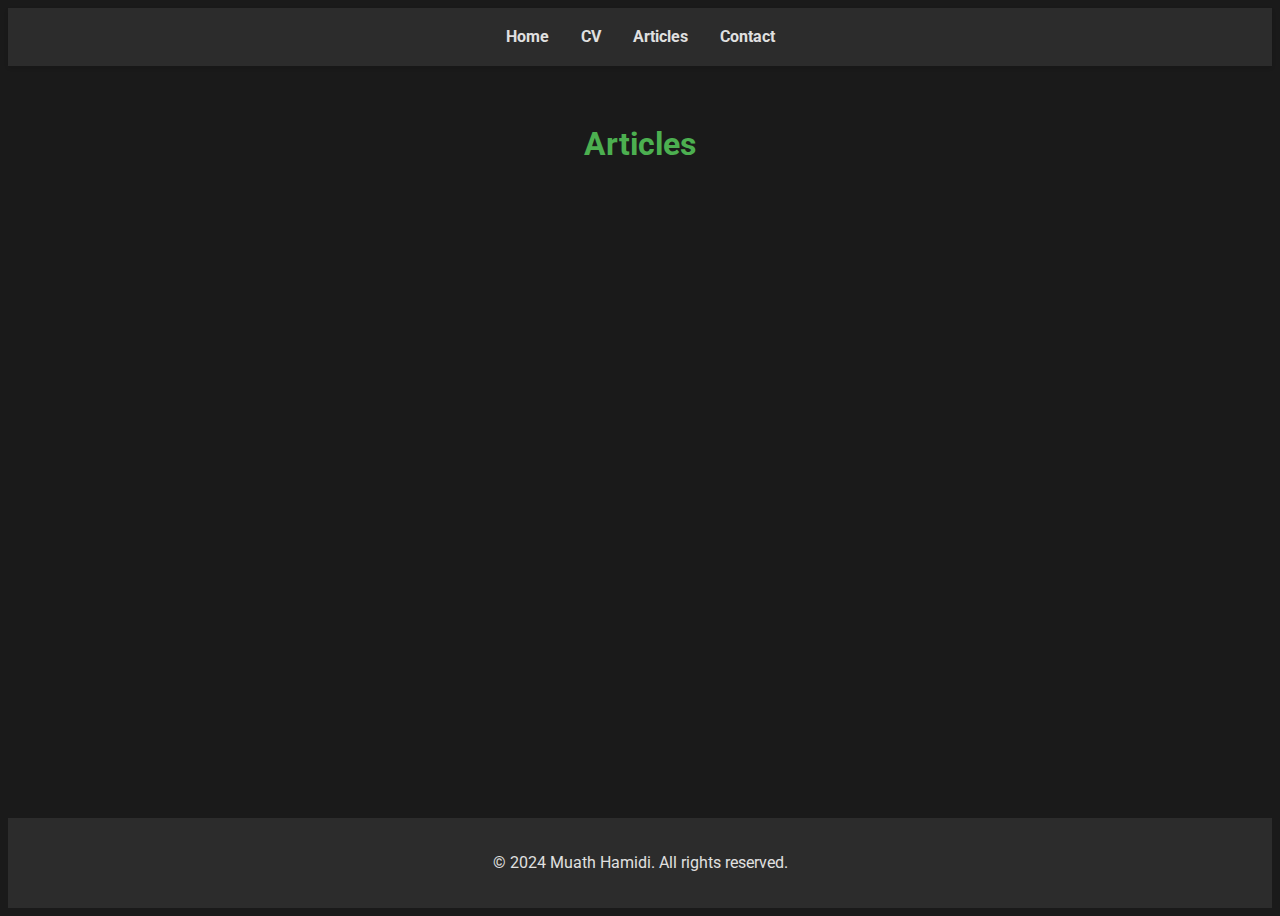
<file: articles.html>
<!DOCTYPE html>
<html lang="en">
<head>
    <meta charset="UTF-8">
    <meta name="viewport" content="width=device-width, initial-scale=1.0">
    <title>Articles - Muath Hamidi</title>
    <link rel="stylesheet" href="style.css">
    <link href="https://fonts.googleapis.com/css2?family=Roboto:wght@300;400;700&display=swap" rel="stylesheet">
</head>
<body>
    <header>
        <nav>
            <ul>
                <li><a href="index.html">Home</a></li>
                <li><a href="cv.html">CV</a></li>
                <li><a href="articles.html">Articles</a></li>
                <li><a href="contact.html">Contact</a></li>
            </ul>
        </nav>
    </header>
    
    <main>
        <h1>Articles</h1>
        <!-- Add your articles content here -->
    </main>

    <footer>
        <p>&copy; 2024 Muath Hamidi. All rights reserved.</p>
    </footer>
</body>
</html>
</file>
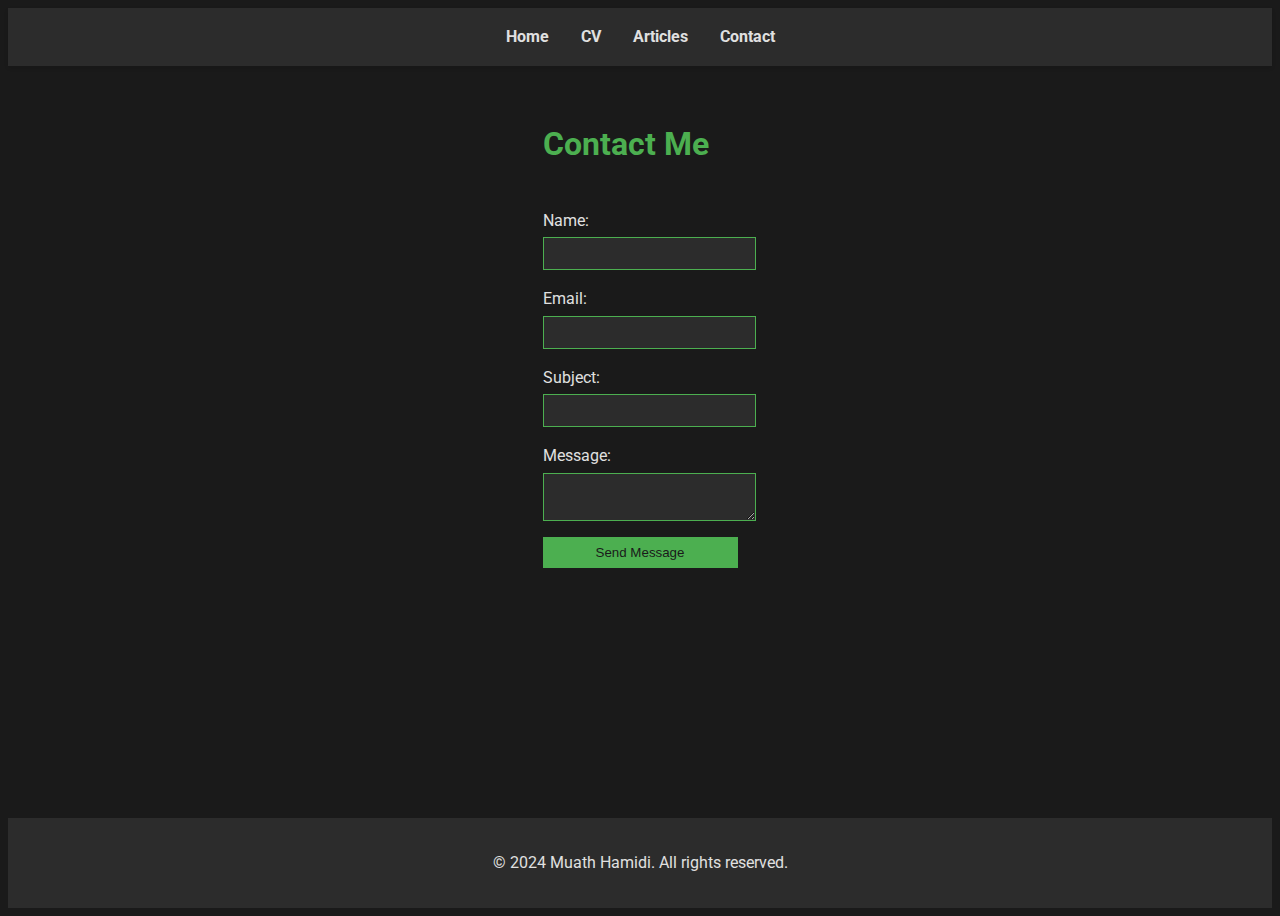
<file: contact.html>
<!DOCTYPE html>
<html lang="en">
<head>
    <meta charset="UTF-8">
    <meta name="viewport" content="width=device-width, initial-scale=1.0">
    <title>Contact Muath Hamidi</title>
    <link rel="stylesheet" href="style.css">
    <link href="https://fonts.googleapis.com/css2?family=Roboto:wght@300;400;700&display=swap" rel="stylesheet">
</head>
<body>
    <header>
        <nav>
            <ul>
                <li><a href="index.html">Home</a></li>
                <li><a href="cv.html">CV</a></li>
                <li><a href="articles.html">Articles</a></li>
                <li><a href="contact.html">Contact</a></li>
            </ul>
        </nav>
    </header>
    
    <main>
        <h1>Contact Me</h1>
        <form action="https://formspree.io/f/muath.hamidi@mail.mcgill.ca" method="POST">
            <label for="name">Name:</label>
            <input type="text" id="name" name="name" required>

            <label for="email">Email:</label>
            <input type="email" id="email" name="email" required>

            <label for="subject">Subject:</label>
            <input type="text" id="subject" name="subject" required>

            <label for="message">Message:</label>
            <textarea id="message" name="message" required></textarea>

            <button type="submit">Send Message</button>
        </form>
    </main>

    <footer>
        <p>&copy; 2024 Muath Hamidi. All rights reserved.</p>
    </footer>
</body>
</html>
</file>
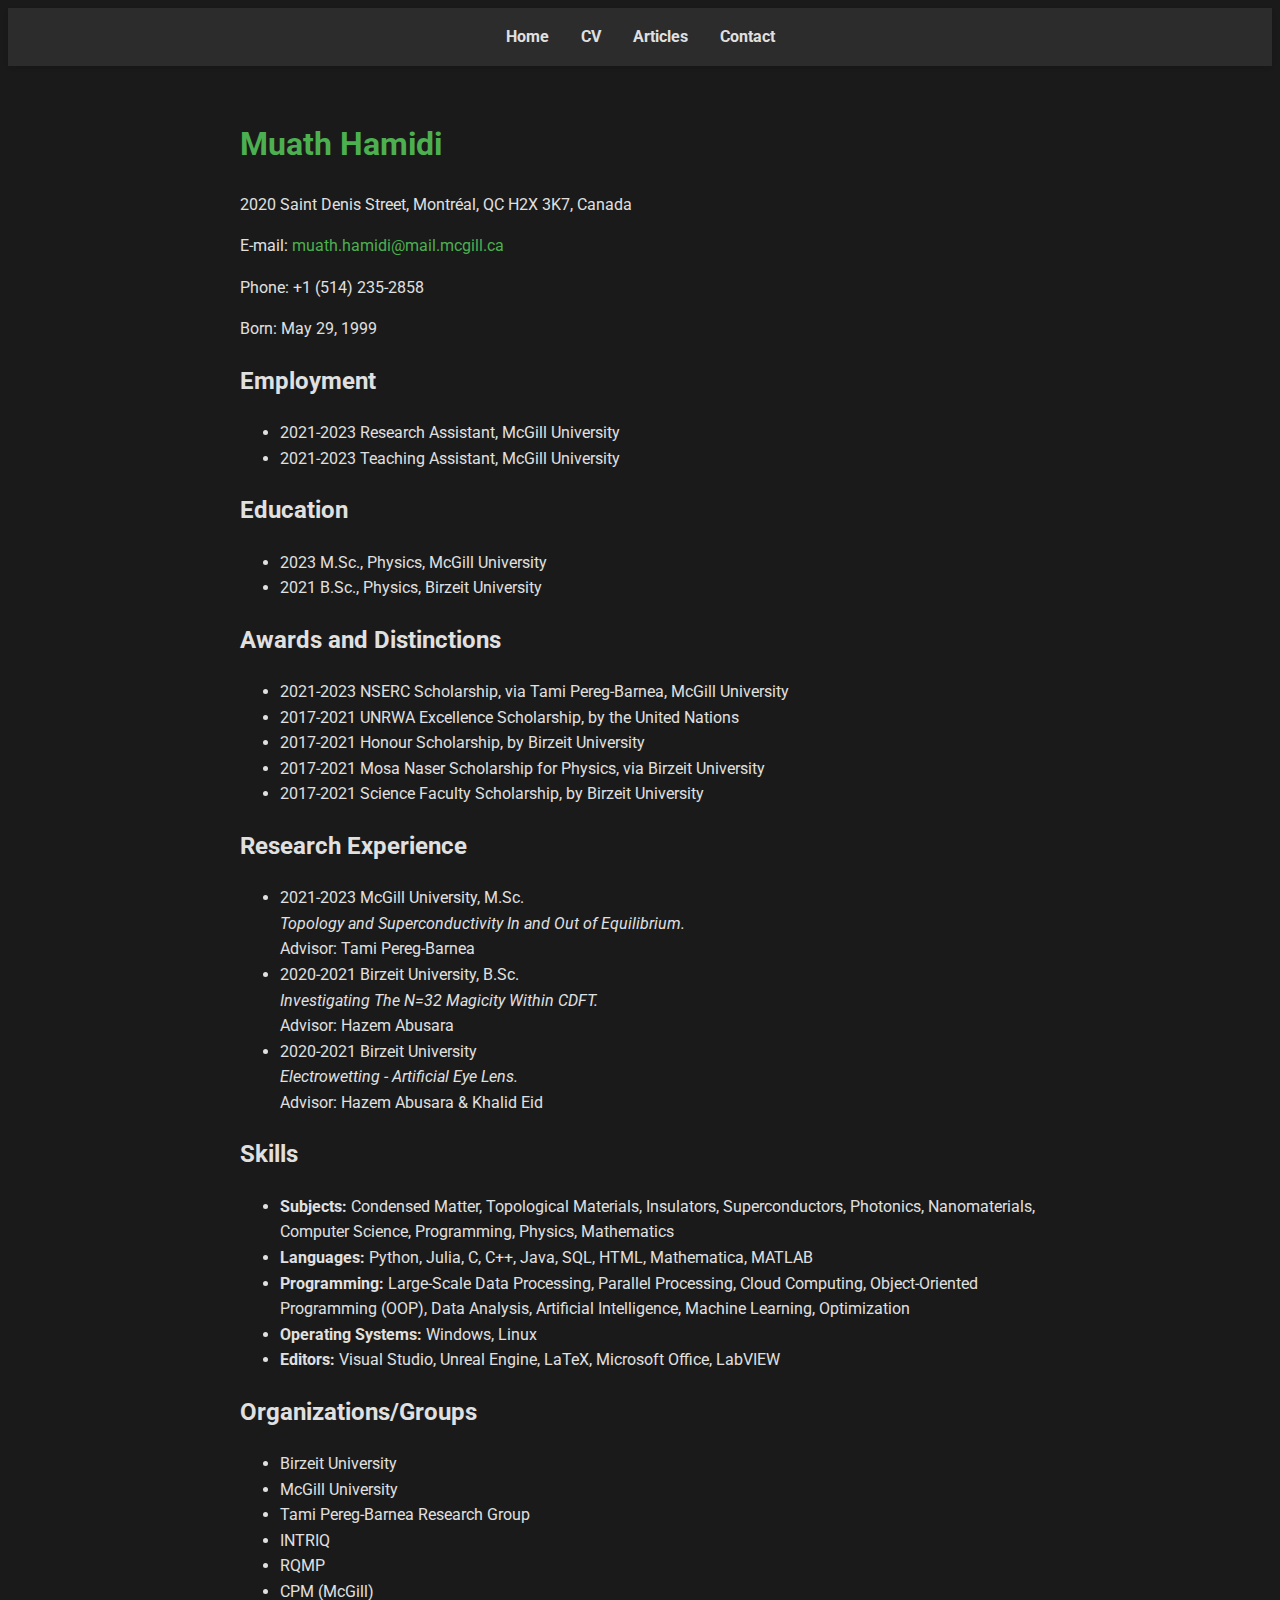
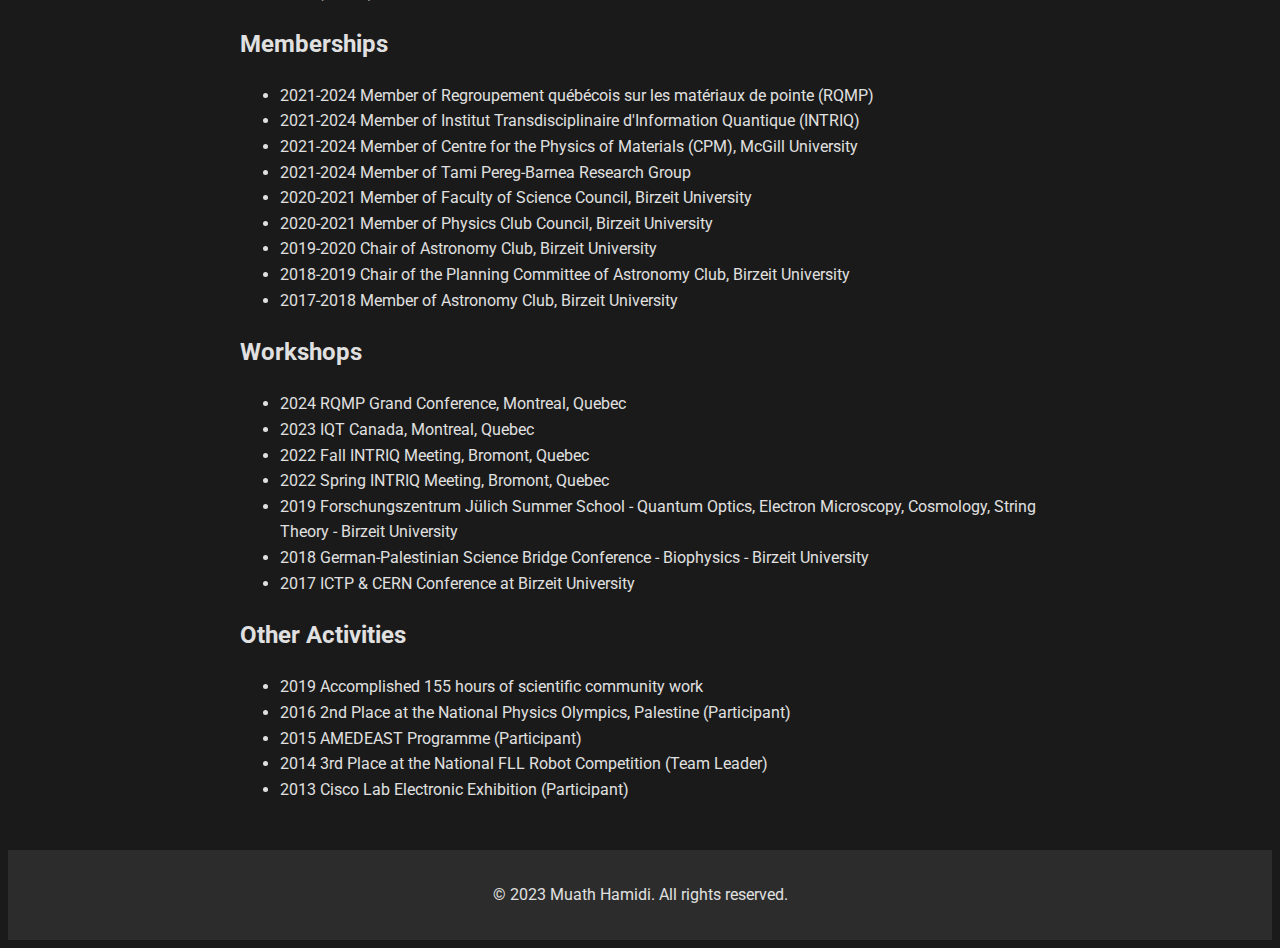
<file: cv.html>
<!DOCTYPE html>
<html lang="en">
<head>
    <meta charset="UTF-8">
    <meta name="viewport" content="width=device-width, initial-scale=1.0">
    <title>Muath Hamidi CV</title>
    <link rel="stylesheet" href="style.css">
    <link href="https://fonts.googleapis.com/css2?family=Roboto:wght@300;400;700&display=swap" rel="stylesheet">
</head>
<body>
    <header>
        <nav>
            <ul>
                <li><a href="index.html">Home</a></li>
                <li><a href="cv.html">CV</a></li>
                <li><a href="articles.html">Articles</a></li>
                <li><a href="contact.html">Contact</a></li>
            </ul>
        </nav>
    </header>
    
    <main>
        <h1>Muath Hamidi</h1>
        <div class="contact-info">
            <p>2020 Saint Denis Street, Montréal, QC H2X 3K7, Canada</p>
            <p>E-mail: <a href="mailto:muath.hamidi@mail.mcgill.ca">muath.hamidi@mail.mcgill.ca</a></p>
            <p>Phone: +1 (514) 235-2858</p>
            <p>Born: May 29, 1999</p>
        </div>

        <h2>Employment</h2>
        <ul>
            <li>2021-2023 Research Assistant, McGill University</li>
            <li>2021-2023 Teaching Assistant, McGill University</li>
        </ul>

        <h2>Education</h2>
        <ul>
            <li>2023 M.Sc., Physics, McGill University</li>
            <li>2021 B.Sc., Physics, Birzeit University</li>
        </ul>

        <h2>Awards and Distinctions</h2>
        <ul>
            <li>2021-2023 NSERC Scholarship, via Tami Pereg-Barnea, McGill University</li>
            <li>2017-2021 UNRWA Excellence Scholarship, by the United Nations</li>
            <li>2017-2021 Honour Scholarship, by Birzeit University</li>
            <li>2017-2021 Mosa Naser Scholarship for Physics, via Birzeit University</li>
            <li>2017-2021 Science Faculty Scholarship, by Birzeit University</li>
        </ul>

        <h2>Research Experience</h2>
        <ul>
            <li>2021-2023 McGill University, M.Sc.<br>
                <em>Topology and Superconductivity In and Out of Equilibrium.</em><br>
                Advisor: Tami Pereg-Barnea
            </li>
            <li>2020-2021 Birzeit University, B.Sc.<br>
                <em>Investigating The N=32 Magicity Within CDFT.</em><br>
                Advisor: Hazem Abusara
            </li>
            <li>2020-2021 Birzeit University<br>
                <em>Electrowetting - Artificial Eye Lens.</em><br>
                Advisor: Hazem Abusara & Khalid Eid
            </li>
        </ul>

        <h2>Skills</h2>
        <ul>
            <li><strong>Subjects:</strong> Condensed Matter, Topological Materials, Insulators, Superconductors, Photonics, Nanomaterials, Computer Science, Programming, Physics, Mathematics</li>
            <li><strong>Languages:</strong> Python, Julia, C, C++, Java, SQL, HTML, Mathematica, MATLAB</li>
            <li><strong>Programming:</strong> Large-Scale Data Processing, Parallel Processing, Cloud Computing, Object-Oriented Programming (OOP), Data Analysis, Artificial Intelligence, Machine Learning, Optimization</li>
            <li><strong>Operating Systems:</strong> Windows, Linux</li>
            <li><strong>Editors:</strong> Visual Studio, Unreal Engine, LaTeX, Microsoft Office, LabVIEW</li>
        </ul>

        <h2>Organizations/Groups</h2>
        <ul>
            <li>Birzeit University</li>
            <li>McGill University</li>
            <li>Tami Pereg-Barnea Research Group</li>
            <li>INTRIQ</li>
            <li>RQMP</li>
            <li>CPM (McGill)</li>
        </ul>

        <h2>Memberships</h2>
        <ul>
            <li>2021-2024 Member of Regroupement québécois sur les matériaux de pointe (RQMP)</li>
            <li>2021-2024 Member of Institut Transdisciplinaire d'Information Quantique (INTRIQ)</li>
            <li>2021-2024 Member of Centre for the Physics of Materials (CPM), McGill University</li>
            <li>2021-2024 Member of Tami Pereg-Barnea Research Group</li>
            <li>2020-2021 Member of Faculty of Science Council, Birzeit University</li>
            <li>2020-2021 Member of Physics Club Council, Birzeit University</li>
            <li>2019-2020 Chair of Astronomy Club, Birzeit University</li>
            <li>2018-2019 Chair of the Planning Committee of Astronomy Club, Birzeit University</li>
            <li>2017-2018 Member of Astronomy Club, Birzeit University</li>
        </ul>

        <h2>Workshops</h2>
        <ul>
            <li>2024 RQMP Grand Conference, Montreal, Quebec</li>
            <li>2023 IQT Canada, Montreal, Quebec</li>
            <li>2022 Fall INTRIQ Meeting, Bromont, Quebec</li>
            <li>2022 Spring INTRIQ Meeting, Bromont, Quebec</li>
            <li>2019 Forschungszentrum Jülich Summer School - Quantum Optics, Electron Microscopy, Cosmology, String Theory - Birzeit University</li>
            <li>2018 German-Palestinian Science Bridge Conference - Biophysics - Birzeit University</li>
            <li>2017 ICTP & CERN Conference at Birzeit University</li>
        </ul>

        <h2>Other Activities</h2>
        <ul>
            <li>2019 Accomplished 155 hours of scientific community work</li>
            <li>2016 2nd Place at the National Physics Olympics, Palestine (Participant)</li>
            <li>2015 AMEDEAST Programme (Participant)</li>
            <li>2014 3rd Place at the National FLL Robot Competition (Team Leader)</li>
            <li>2013 Cisco Lab Electronic Exhibition (Participant)</li>
        </ul>
    </main>

    <footer>
        <p>&copy; 2023 Muath Hamidi. All rights reserved.</p>
    </footer>
</body>
</html>
</file>
<file: style.css>
body {
    display: flex;
    flex-direction: column;
    min-height: 100vh;
    font-family: 'Roboto', sans-serif;
    background-color: #1a1a1a;
    color: #e0e0e0;
    line-height: 1.6;
}

header {
    background-color: #2c2c2c;
    padding: 1rem 0;
    box-shadow: 0 2px 4px rgba(0,0,0,0.1);
}

nav ul {
    list-style-type: none;
    padding: 0;
    margin: 0;
    display: flex;
    justify-content: center;
}

nav ul li {
    margin: 0 1rem;
}

nav ul li a {
    color: #e0e0e0;
    text-decoration: none;
    font-weight: bold;
    transition: color 0.3s ease;
}

nav ul li a:hover {
    color: #4CAF50;
}

main {
    flex: 1;
    max-width: 800px;
    margin: 2rem auto;
    padding: 0 1rem;
}

h1 {
    color: #4CAF50;
}

footer {
    background-color: #2c2c2c;
    text-align: center;
    padding: 1rem 0;
    margin-top: auto;
}

a {
    color: #4CAF50;
    text-decoration: none;
}

a:hover {
    text-decoration: underline;
}

form {
    display: flex;
    flex-direction: column;
    max-width: 500px;
    margin: 0 auto;
}

label {
    margin-top: 1rem;
}

input, textarea {
    width: 100%;
    padding: 0.5rem;
    margin-top: 0.25rem;
    background-color: #2c2c2c;
    border: 1px solid #4CAF50;
    color: #e0e0e0;
}

button {
    margin-top: 1rem;
    padding: 0.5rem 1rem;
    background-color: #4CAF50;
    color: #1a1a1a;
    border: none;
    cursor: pointer;
    transition: background-color 0.3s ease;
}

button:hover {
    background-color: #45a049;
}
</file>
